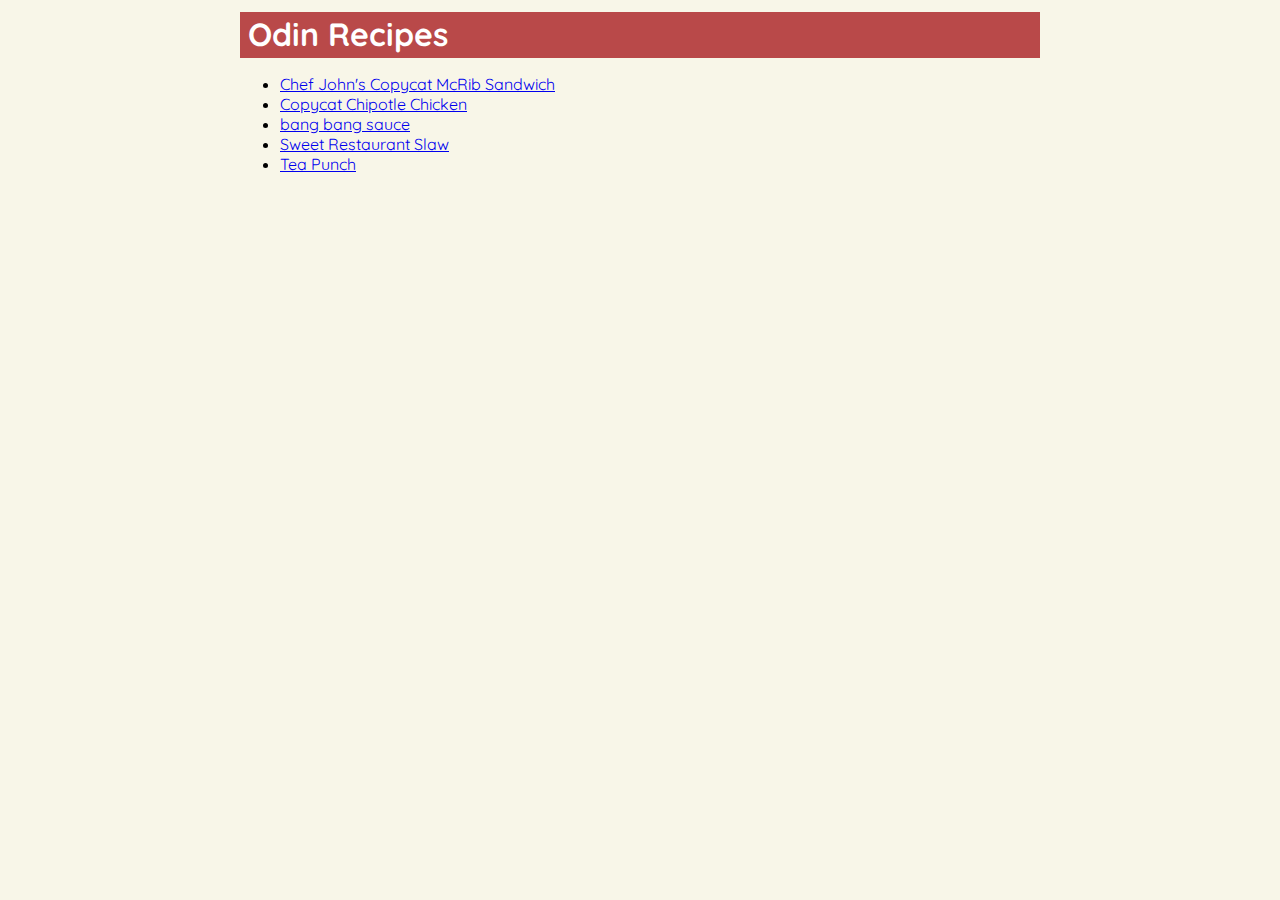
<file: index.html>
<!DOCTYPE html>
<html lang="en">
    <head>
        <meta charset="UTF-8">
        <title>Odin Recipes</title>
        <link rel="preconnect" href="https://fonts.googleapis.com">
        <link
            rel="preconnect"
            href="https://fonts.gstatic.com"
            crossorigin="crossorigin">
        <link
            href="https://fonts.googleapis.com/css2?family=Quicksand:wght@300;400;700&display=swap"
            rel="stylesheet">
        <link rel="stylesheet" href="styles.css">
    </head>
    <body>
        <div class="main">
            <h1 class="title">Odin Recipes</h1>
            <div class="recipe-list">
                <ul>
                    <li>
                        <a href="recipes/mcrib.html">Chef John's Copycat McRib Sandwich</a>
                    </li>
                    <li>
                        <a href="recipes/chipotlechicken.html">Copycat Chipotle Chicken</a>
                    </li>
                    <li>
                        <a href="recipes/bangbang.html">bang bang sauce</a>
                    </li>
                    <li>
                        <a href="recipes/sweetslaw.html">Sweet Restaurant Slaw</a>
                    </li>
                    <li>
                        <a href="recipes/teapunch.html">Tea Punch</a>
                    </li>
                </ul>
            </div>
        </div>
    </body>
</html>
</file>
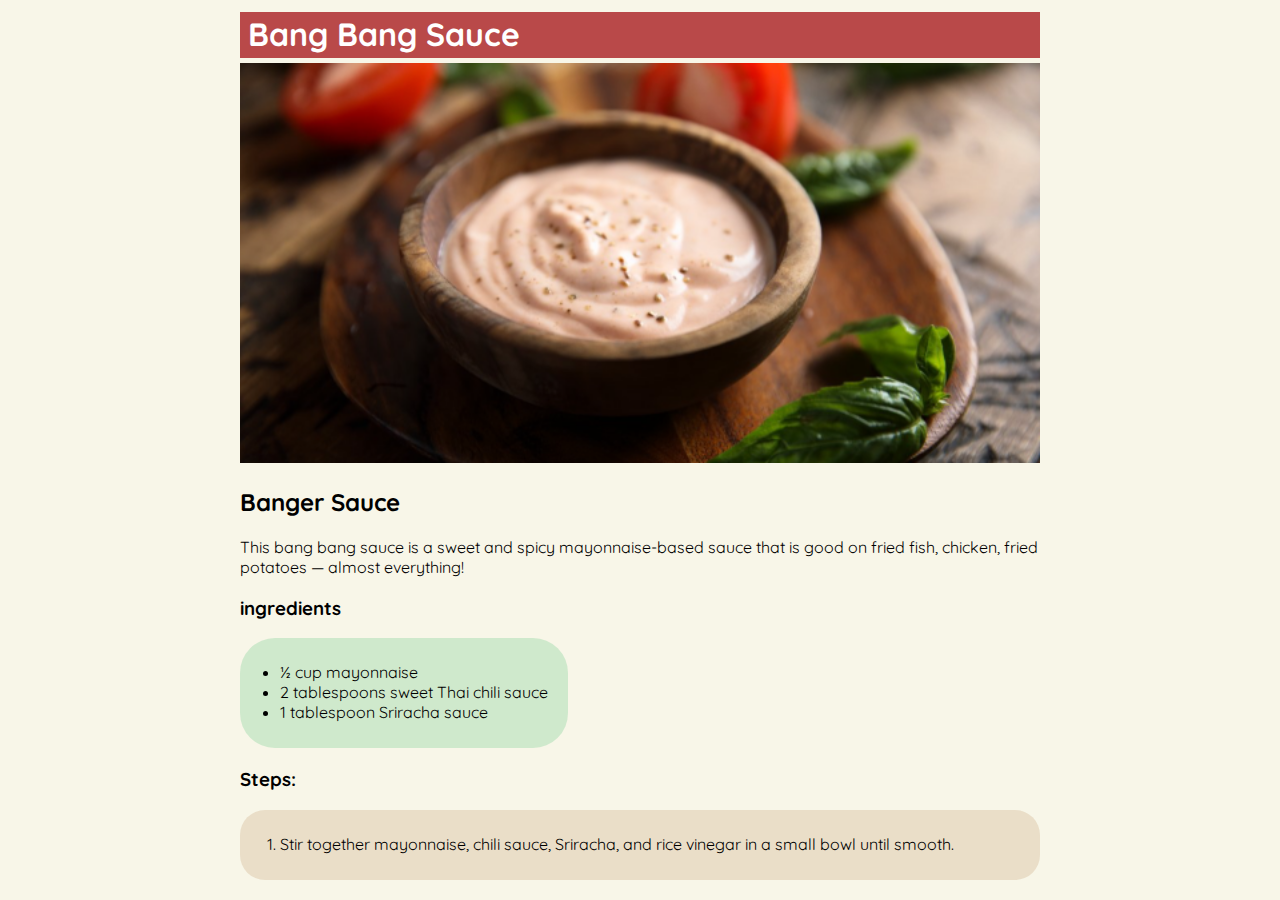
<file: recipes/bangbang.html>
<!DOCTYPE html>
<html lang="en">
    <head>
        <meta charset="UTF-8">
        <title>Bang Bang Sauce</title>
        <link rel="preconnect" href="https://fonts.googleapis.com">
        <link
            rel="preconnect"
            href="https://fonts.gstatic.com"
            crossorigin="crossorigin">
        <link
            href="https://fonts.googleapis.com/css2?family=Quicksand:wght@300;400;700&display=swap"
            rel="stylesheet">
        <link rel="stylesheet" href="../styles.css">
    </head>
    <body>
        <div class="main">
            <h1 class="title">Bang Bang Sauce</h1>
            <img class="recipe-pic" src="img/bangbang.png" alt="delicious looking Sauce">
            <h2 class="subtitle">Banger Sauce</h2>
            <p>This bang bang sauce is a sweet and spicy mayonnaise-based sauce that is good
                on fried fish, chicken, fried potatoes — almost everything!</p>
            <h3 class="subtitle">ingredients</h3>
            <div class="ingredients">
                <ul>
                    <li>½ cup mayonnaise</li>
                    <li>2 tablespoons sweet Thai chili sauce</li>
                    <li>1 tablespoon Sriracha sauce</li>
                </ul>
            </div>

            <h3 class="subtitle">Steps:</h3>

            <div class="steps">
                <ol>
                    <li>Stir together mayonnaise, chili sauce, Sriracha, and rice vinegar in a small
                        bowl until smooth.</li>
                </ol>
            </div>
        </div>

    </body>
</html>
</file>
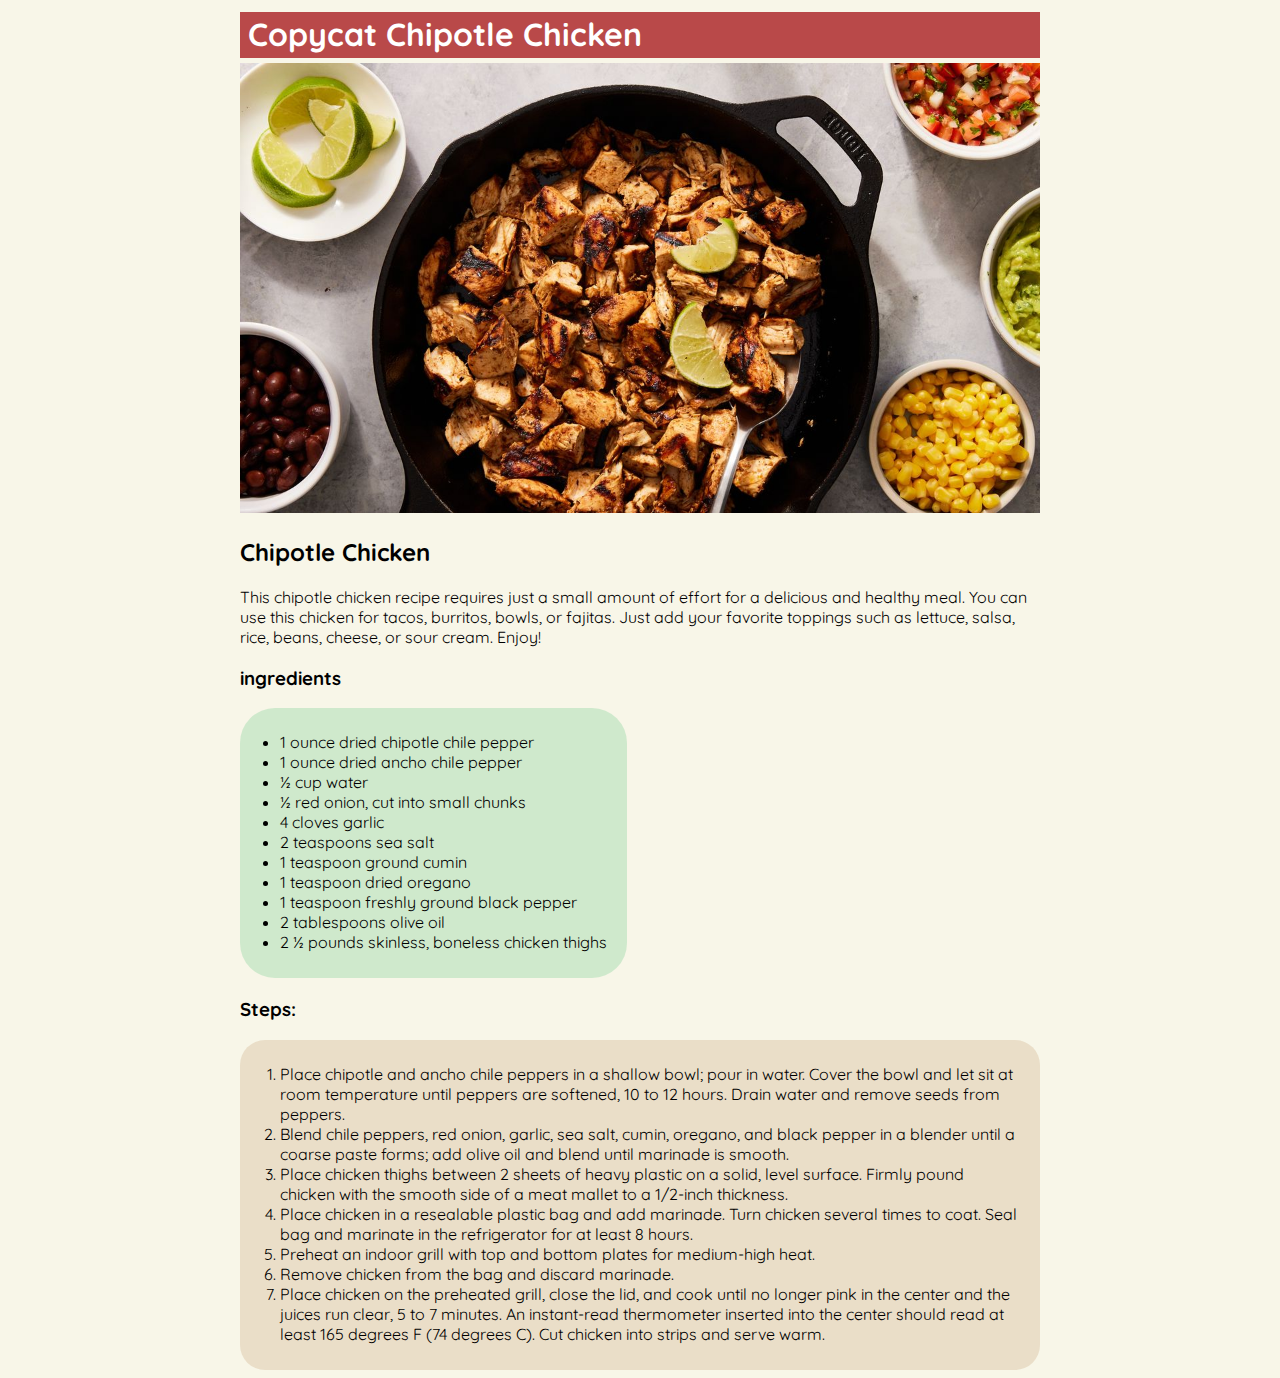
<file: recipes/chipotlechicken.html>
<!DOCTYPE html>
<html lang="en">
    <head>
        <meta charset="UTF-8">
        <title>Copycat Chipotle Chicken</title>
        <link rel="preconnect" href="https://fonts.googleapis.com">
        <link
            rel="preconnect"
            href="https://fonts.gstatic.com"
            crossorigin="crossorigin">
        <link
            href="https://fonts.googleapis.com/css2?family=Quicksand:wght@300;400;700&display=swap"
            rel="stylesheet">
        <link rel="stylesheet" href="../styles.css">
    </head>
    <body>
        <div class="main">
            <h1 class="title">Copycat Chipotle Chicken</h1>
            <img
                class="recipe-pic"
                src="img/chipotlechicken.jpg"
                alt="delicious looking chicken">
            <h2 class="subtitle">Chipotle Chicken</h2>
            <p>This chipotle chicken recipe requires just a small amount of effort for a
                delicious and healthy meal. You can use this chicken for tacos, burritos, bowls,
                or fajitas. Just add your favorite toppings such as lettuce, salsa, rice, beans,
                cheese, or sour cream. Enjoy!</p>
            <h3 class="subtitle ">ingredients</h3>
            <div class="ingredients">

                <ul>
                    <li>1 ounce dried chipotle chile pepper</li>
                    <li>1 ounce dried ancho chile pepper</li>
                    <li>½ cup water</li>
                    <li>½ red onion, cut into small chunks</li>
                    <li>4 cloves garlic</li>
                    <li>2 teaspoons sea salt</li>
                    <li>1 teaspoon ground cumin</li>
                    <li>1 teaspoon dried oregano</li>
                    <li>1 teaspoon freshly ground black pepper</li>
                    <li>2 tablespoons olive oil</li>
                    <li>2 ½ pounds skinless, boneless chicken thighs</li>
                </ul>
            </div>

            <h3 class="subtitle">Steps:</h3>

            <div class="steps">
                <ol>
                    <li>Place chipotle and ancho chile peppers in a shallow bowl; pour in water.
                        Cover the bowl and let sit at room temperature until peppers are softened, 10 to
                        12 hours. Drain water and remove seeds from peppers.</li>
                    <li>Blend chile peppers, red onion, garlic, sea salt, cumin, oregano, and black
                        pepper in a blender until a coarse paste forms; add olive oil and blend until
                        marinade is smooth.</li>
                    <li>Place chicken thighs between 2 sheets of heavy plastic on a solid, level
                        surface. Firmly pound chicken with the smooth side of a meat mallet to a
                        1/2-inch thickness.</li>
                    <li>Place chicken in a resealable plastic bag and add marinade. Turn chicken
                        several times to coat. Seal bag and marinate in the refrigerator for at least 8
                        hours.</li>
                    <li>Preheat an indoor grill with top and bottom plates for medium-high heat.</li>
                    <li>Remove chicken from the bag and discard marinade.</li>
                    <li>Place chicken on the preheated grill, close the lid, and cook until no
                        longer pink in the center and the juices run clear, 5 to 7 minutes. An
                        instant-read thermometer inserted into the center should read at least 165
                        degrees F (74 degrees C). Cut chicken into strips and serve warm.</li>
                </ol>
            </div>
        </div>

    </body>
</html>
</file>
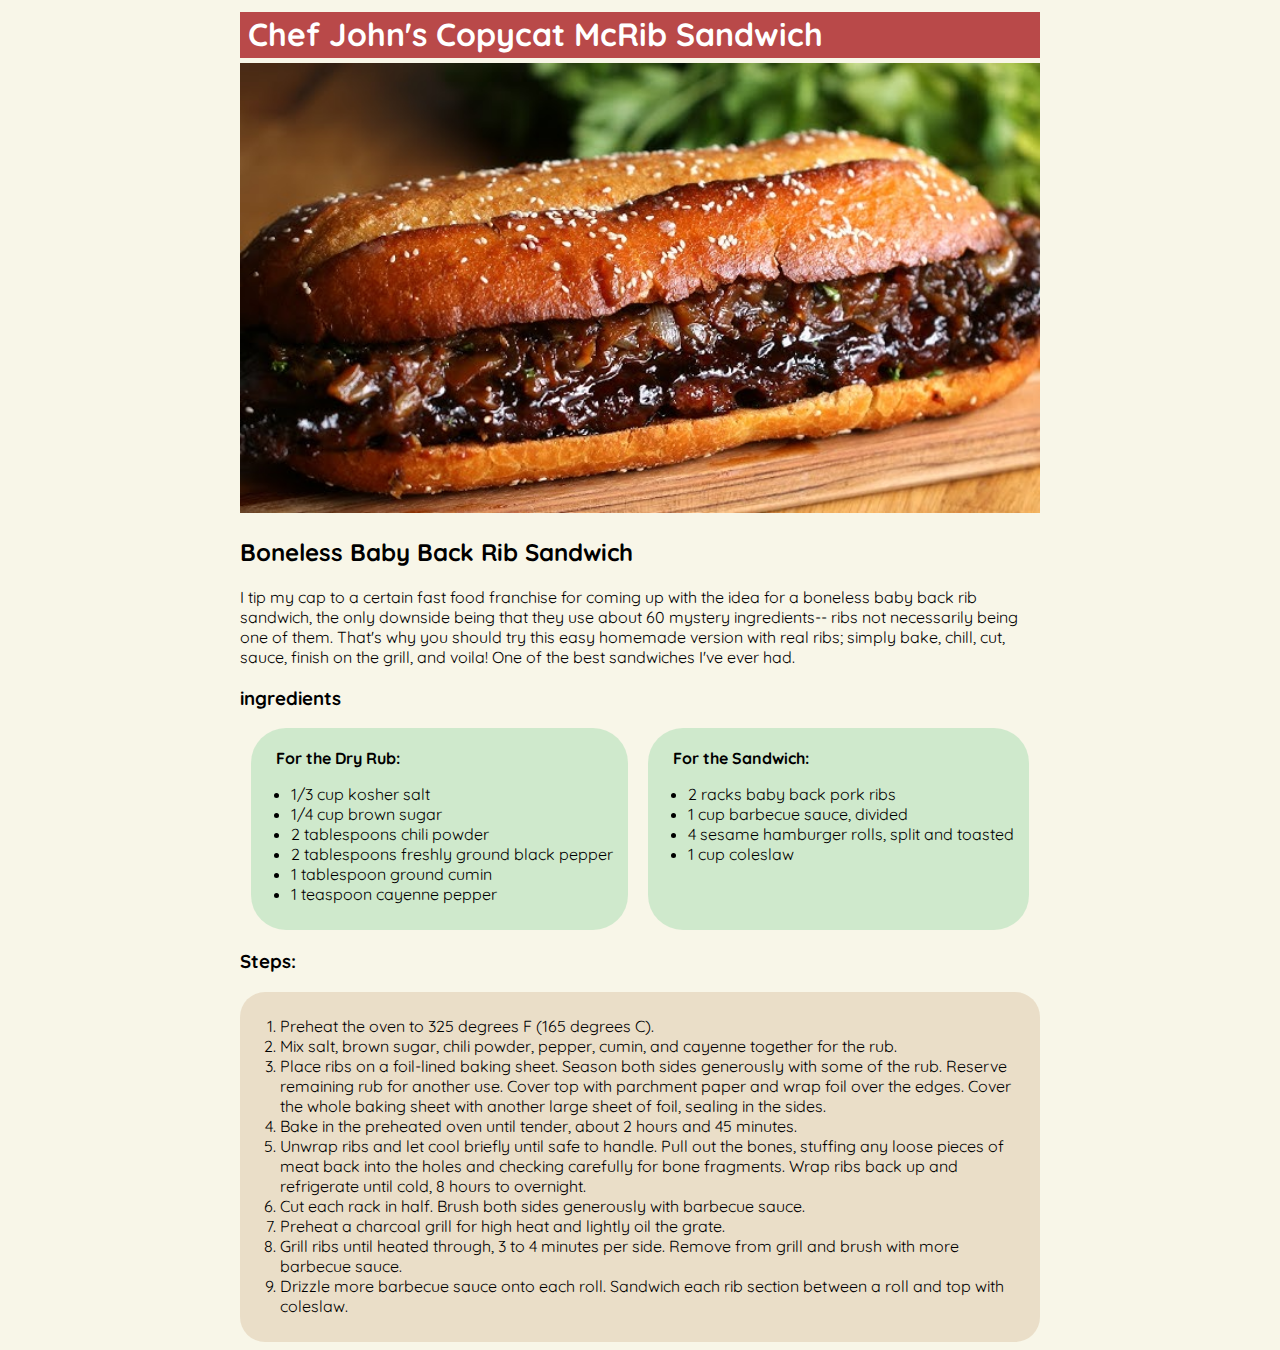
<file: recipes/mcrib.html>
<!DOCTYPE html>
<html lang="en">
    <head>
        <meta charset="UTF-8">
        <title>Chef John's Copycat McRib Sandwich</title>
        <link rel="preconnect" href="https://fonts.googleapis.com">
        <link
            rel="preconnect"
            href="https://fonts.gstatic.com"
            crossorigin="crossorigin">
        <link
            href="https://fonts.googleapis.com/css2?family=Quicksand:wght@300;400;700&display=swap"
            rel="stylesheet">
        <link rel="stylesheet" href="../styles.css">
    </head>
    <body>
        <div class="main">
            <h1 class="title">Chef John's Copycat McRib Sandwich</h1>
            <img class="recipe-pic" src="img/mcrib.jpg" alt="delicious looking sandwich">
            <h2 class="subtitle">Boneless Baby Back Rib Sandwich</h2>
            <p>I tip my cap to a certain fast food franchise for coming up with the idea for
                a boneless baby back rib sandwich, the only downside being that they use about
                60 mystery ingredients-- ribs not necessarily being one of them. That's why you
                should try this easy homemade version with real ribs; simply bake, chill, cut,
                sauce, finish on the grill, and voila! One of the best sandwiches I've ever had.</p>
            <h3 class="subtitle">ingredients</h3>

            <div class="flexbox-container">
                <div class="flex-item-1 ingredients">
                    <h4 class="square-title">For the Dry Rub:</h4>
                    <ul>
                        <li>1/3 cup kosher salt</li>
                        <li>1/4 cup brown sugar</li>
                        <li>2 tablespoons chili powder</li>
                        <li>2 tablespoons freshly ground black pepper</li>
                        <li>1 tablespoon ground cumin</li>
                        <li>1 teaspoon cayenne pepper</li>
                    </ul>
                </div>

                <div class="flex-item-2 ingredients">
                    <h4 class="square-title">For the Sandwich:</h4>
                    <ul>
                        <li>2 racks baby back pork ribs</li>
                        <li>1 cup barbecue sauce, divided</li>
                        <li>4 sesame hamburger rolls, split and toasted</li>
                        <li>1 cup coleslaw</li>
                    </ul>
                </div>
            </div>

            <h3 class="subtitle">Steps:</h3>
            <div class="steps">
                <ol>
                    <li>Preheat the oven to 325 degrees F (165 degrees C).</li>
                    <li>Mix salt, brown sugar, chili powder, pepper, cumin, and cayenne together for
                        the rub.</li>
                    <li>Place ribs on a foil-lined baking sheet. Season both sides generously with
                        some of the rub. Reserve remaining rub for another use. Cover top with parchment
                        paper and wrap foil over the edges. Cover the whole baking sheet with another
                        large sheet of foil, sealing in the sides.</li>
                    <li>Bake in the preheated oven until tender, about 2 hours and 45 minutes.</li>
                    <li>Unwrap ribs and let cool briefly until safe to handle. Pull out the bones,
                        stuffing any loose pieces of meat back into the holes and checking carefully for
                        bone fragments. Wrap ribs back up and refrigerate until cold, 8 hours to
                        overnight.</li>
                    <li>Cut each rack in half. Brush both sides generously with barbecue sauce.</li>
                    <li>Preheat a charcoal grill for high heat and lightly oil the grate.</li>
                    <li>Grill ribs until heated through, 3 to 4 minutes per side. Remove from grill
                        and brush with more barbecue sauce.</li>
                    <li>Drizzle more barbecue sauce onto each roll. Sandwich each rib section
                        between a roll and top with coleslaw.</li>
                </ol>
            </div>
        </div>

    </body>
</html>
</file>
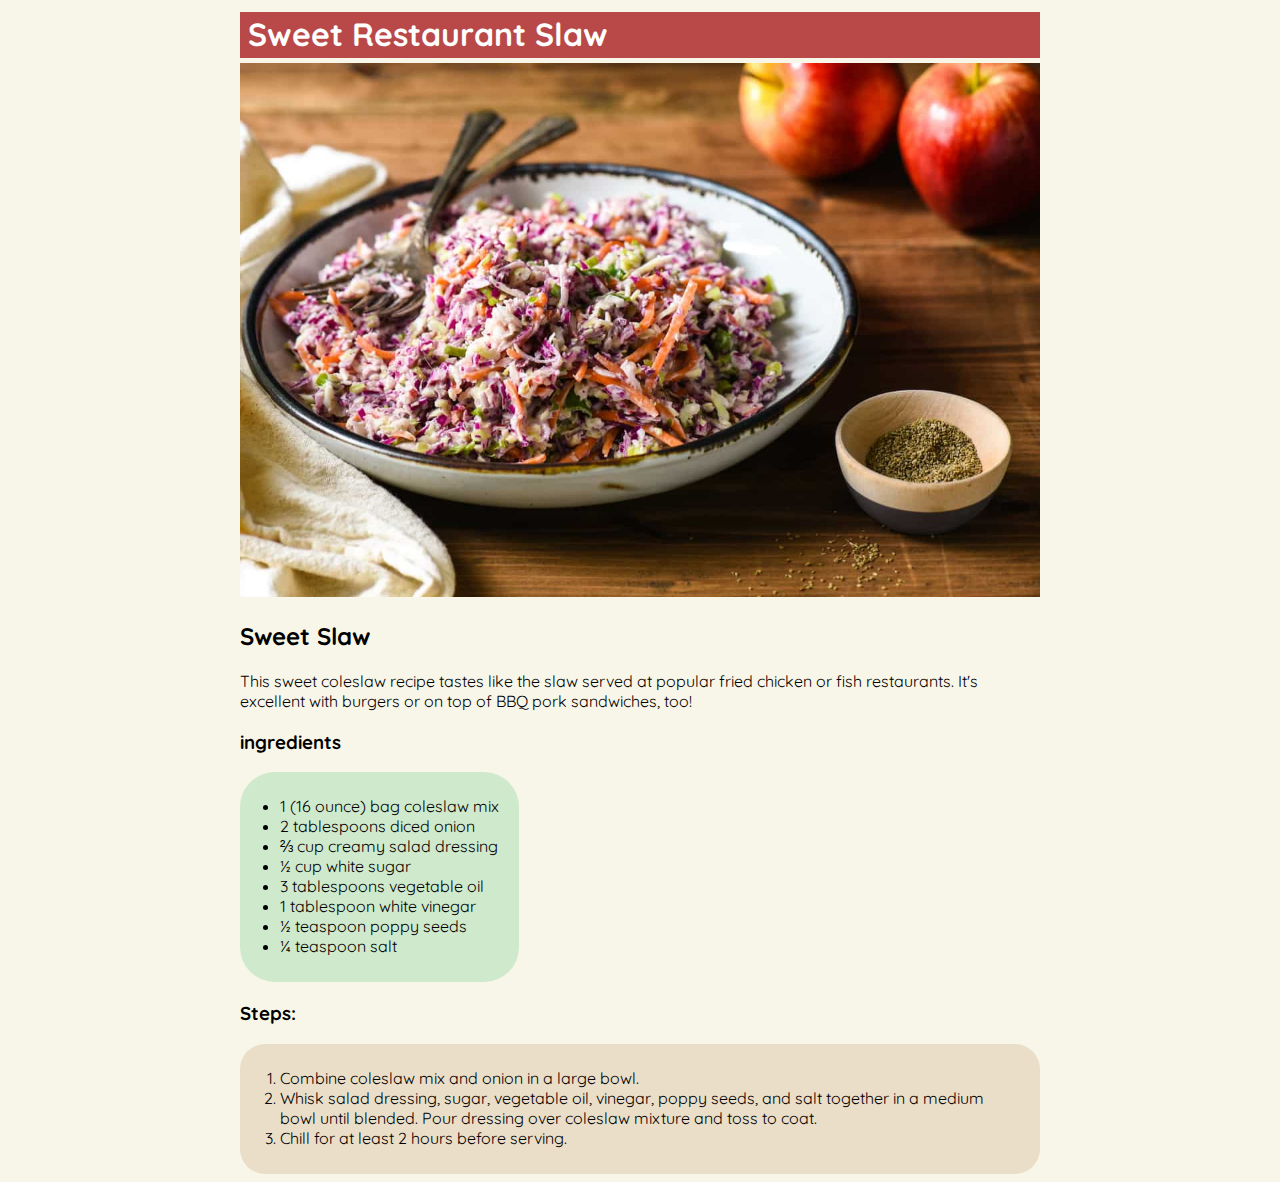
<file: recipes/sweetslaw.html>
<!DOCTYPE html>
<html lang="en">
    <head>
        <meta charset="UTF-8">
        <title>Sweet Restaurant Slaw</title>
        <link rel="preconnect" href="https://fonts.googleapis.com">
        <link
            rel="preconnect"
            href="https://fonts.gstatic.com"
            crossorigin="crossorigin">
        <link
            href="https://fonts.googleapis.com/css2?family=Quicksand:wght@300;400;700&display=swap"
            rel="stylesheet">
        <link rel="stylesheet" href="../styles.css">

    </head>
    <body>
        <div class="main">
            <h1 class="title">Sweet Restaurant Slaw</h1>
            <img class="recipe-pic" src="img/sweetslaw.jpg" alt="delicious looking salad">
            <h2 class="subtitle">Sweet Slaw</h2>
            <p>This sweet coleslaw recipe tastes like the slaw served at popular fried
                chicken or fish restaurants. It's excellent with burgers or on top of BBQ pork
                sandwiches, too!</p>
            <h3 class="subtitle">ingredients</h3>

            <div class="ingredients">
                <ul>
                    <li>1 (16 ounce) bag coleslaw mix</li>
                    <li>2 tablespoons diced onion</li>
                    <li>⅔ cup creamy salad dressing</li>
                    <li>½ cup white sugar</li>
                    <li>3 tablespoons vegetable oil</li>
                    <li>1 tablespoon white vinegar</li>
                    <li>½ teaspoon poppy seeds</li>
                    <li>¼ teaspoon salt</li>
                </ul>
            </div>

            <h3 class="subtitle">Steps:</h3>

            <div class="steps">
                <ol>
                    <li>Combine coleslaw mix and onion in a large bowl.</li>
                    <li>Whisk salad dressing, sugar, vegetable oil, vinegar, poppy seeds, and salt
                        together in a medium bowl until blended. Pour dressing over coleslaw mixture and
                        toss to coat.</li>
                    <li>Chill for at least 2 hours before serving.</li>
                </ol>
            </div>
        </div>

    </body>
</html>
</file>
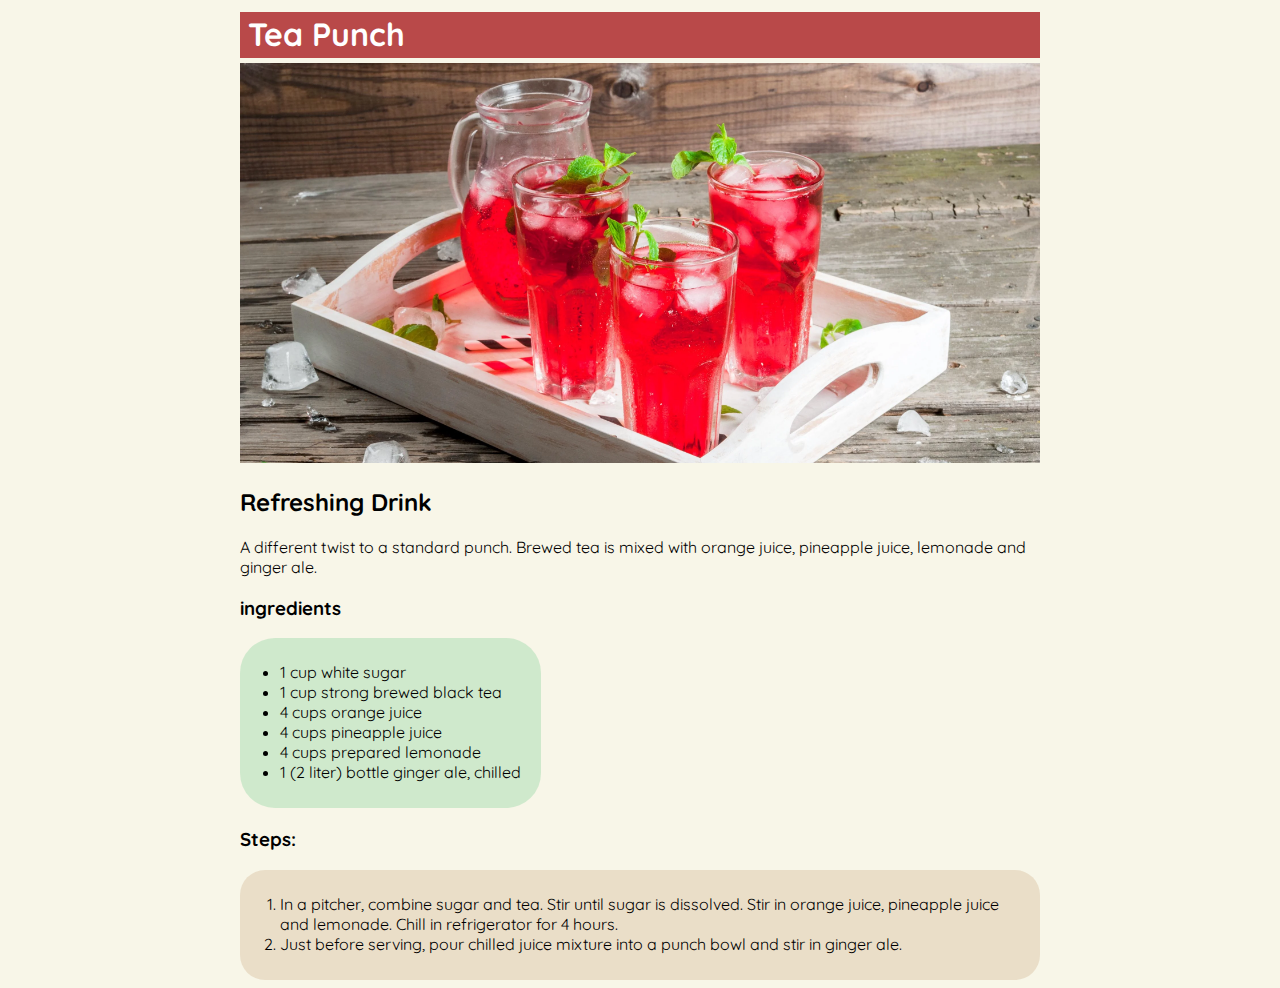
<file: recipes/teapunch.html>
<!DOCTYPE html>
<html lang="en">
    <head>
        <meta charset="UTF-8">
        <title>Tea Punch</title>
        <link rel="preconnect" href="https://fonts.googleapis.com">
        <link
            rel="preconnect"
            href="https://fonts.gstatic.com"
            crossorigin="crossorigin">
        <link
            href="https://fonts.googleapis.com/css2?family=Quicksand:wght@300;400;700&display=swap"
            rel="stylesheet">
        <link rel="stylesheet" href="../styles.css">
    </head>
    <body>
        <div class="main">
            <h1 class="title">Tea Punch</h1>
            <img class="recipe-pic" src="img/teapunch.webp" alt="delicious looking Tea">
            <h2 class="subtitle">Refreshing Drink</h2>
            <p>A different twist to a standard punch. Brewed tea is mixed with orange juice,
                pineapple juice, lemonade and ginger ale.</p>
            <h3 class="subtitle ">ingredients</h3>

            <div class="ingredients">
                <ul>
                    <li>1 cup white sugar</li>
                    <li>1 cup strong brewed black tea</li>
                    <li>4 cups orange juice</li>
                    <li>4 cups pineapple juice</li>
                    <li>4 cups prepared lemonade</li>
                    <li>1 (2 liter) bottle ginger ale, chilled</li>
                </ul>
            </div>

            <h3 class="subtitle">Steps:</h3>

            <div class="steps">
                <ol class="list">
                    <li>In a pitcher, combine sugar and tea. Stir until sugar is dissolved. Stir in
                        orange juice, pineapple juice and lemonade. Chill in refrigerator for 4 hours.</li>
                    <li>Just before serving, pour chilled juice mixture into a punch bowl and stir
                        in ginger ale.</li>
                </ol>
            </div>
        </div>

    </body>
</html>
</file>
<file: styles.css>
body {
    background-color: rgb(248, 246, 232);
    box-sizing: border-box;

}
.main {
    max-width: 800px;
    margin: auto;
    font-family: 'Quicksand', sans-serif;
    
}

.title {
    background-color: #b94949;
    color: white;
    padding-left: 8px;
    padding-bottom: 4px;
    padding-top: 2px;
    margin-top: 12px;
    margin-bottom: 5px;
    
}

img {
    width: 800px;
    
}

.flexbox-container {
    display: flex;
    justify-content: space-evenly;
    gap: 10px;

}

.flexbox-container .ingredients {
    border-radius: 35px;
    padding: 10px 15px 10px 0;
    margin: 0;
}

.steps {
    background-color: rgba(223, 203, 174, 0.562);
    border-radius: 25px;
    padding: 8px 20px 10px 0;

}

.square-title {
    margin: 10px 0 0 25px;
    padding-left: 0;
}

.ingredients {
    background-color: rgba(174, 223, 181, 0.562);
    border-radius: 35px;
    padding: 8px 20px 10px 0;
    width: fit-content;

}
</file>
